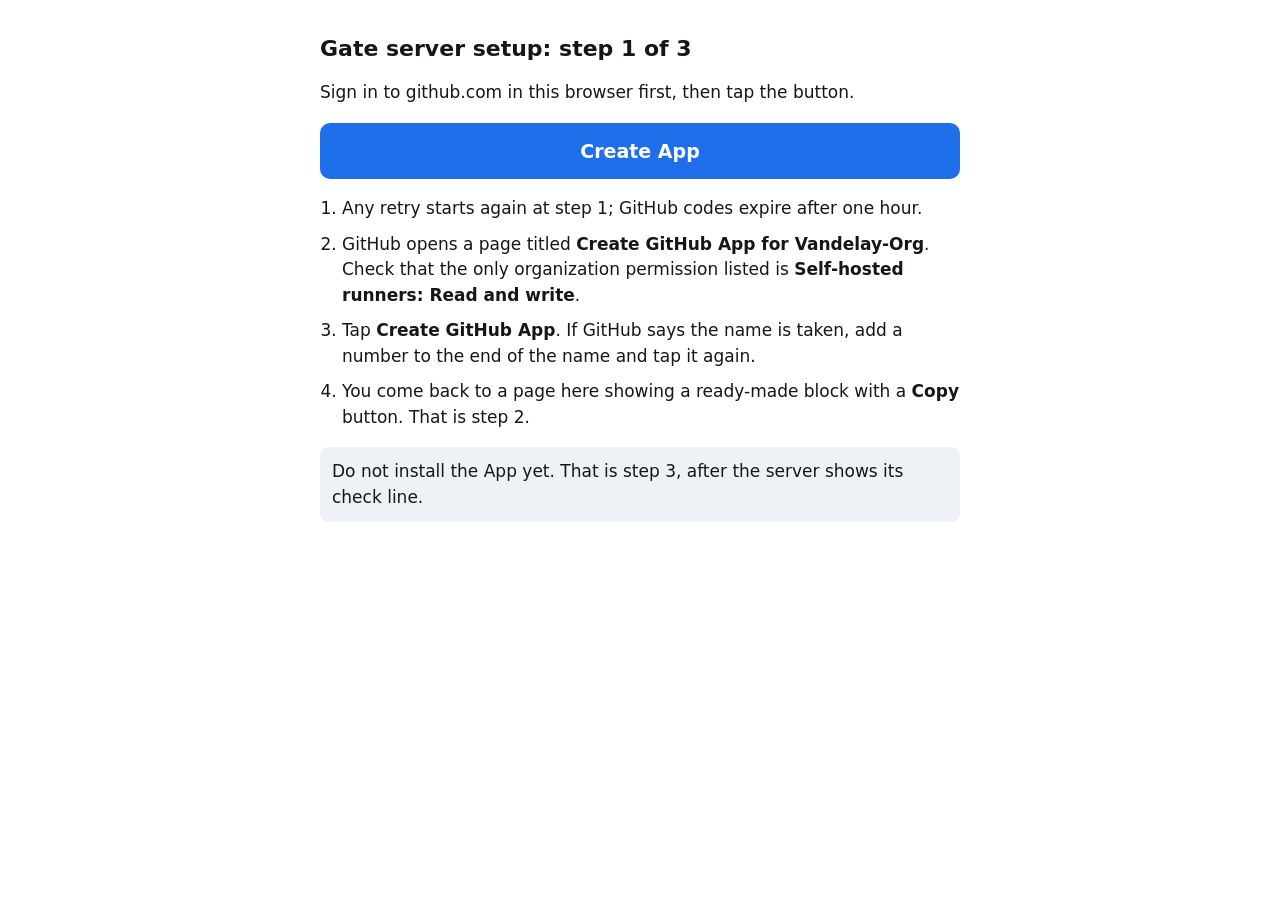
<file: index.html>
<!doctype html>
<html lang="en">
<head>
<meta charset="utf-8">
<meta name="viewport" content="width=device-width, initial-scale=1">
<meta name="referrer" content="no-referrer">
<meta http-equiv="Content-Security-Policy" content="default-src 'none'; style-src 'self'; form-action https://github.com">
<title>Gate server setup</title>
<link rel="stylesheet" href="style.css">
</head>
<body>
<h1>Gate server setup: step 1 of 3</h1>
<p>Sign in to github.com in this browser first, then tap the button.</p>
<form method="post" action="https://github.com/organizations/Vandelay-Org/settings/apps/new">
<input type="hidden" name="manifest" value="{&quot;name&quot;:&quot;Vandelay gate runner provisioner&quot;,&quot;url&quot;:&quot;https://github.com/Vandelay-Org&quot;,&quot;description&quot;:&quot;Keeps the gate-isolated pool of one-job runners. One org permission: self-hosted runners (write). Its private key exists only on the gate host.&quot;,&quot;public&quot;:false,&quot;redirect_url&quot;:&quot;https://dfskid.github.io/gate-bootstrap/done.html&quot;,&quot;default_permissions&quot;:{&quot;organization_self_hosted_runners&quot;:&quot;write&quot;},&quot;default_events&quot;:[]}">
<button type="submit">Create App</button>
</form>
<ol>
<li>Any retry starts again at step 1; GitHub codes expire after one hour.</li>
<li>GitHub opens a page titled <b>Create GitHub App for Vandelay-Org</b>. Check that the only organization permission listed is <b>Self-hosted runners: Read and write</b>.</li>
<li>Tap <b>Create GitHub App</b>. If GitHub says the name is taken, add a number to the end of the name and tap it again.</li>
<li>You come back to a page here showing a ready-made block with a <b>Copy</b> button. That is step 2.</li>
</ol>
<p class="note">Do not install the App yet. That is step 3, after the server shows its check line.</p>
</body>
</html>
</file>
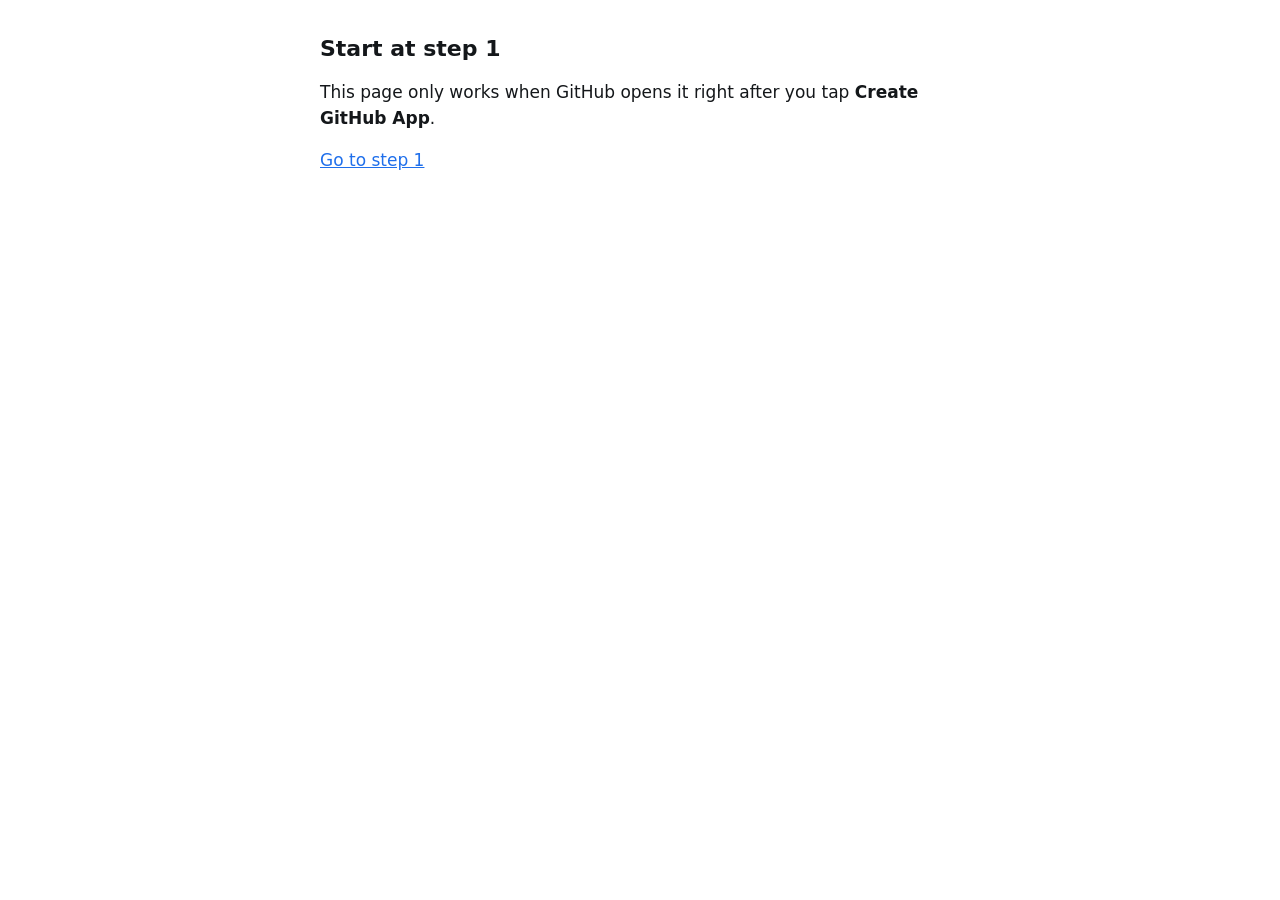
<file: done.html>
<!doctype html>
<html lang="en">
<head>
<meta charset="utf-8">
<meta name="viewport" content="width=device-width, initial-scale=1">
<meta name="referrer" content="no-referrer">
<meta http-equiv="Content-Security-Policy" content="default-src 'none'; script-src 'self'; style-src 'self'">
<title>Gate server setup</title>
<link rel="stylesheet" href="style.css">
<script src="done.js" defer></script>
</head>
<body>
<div id="bad" hidden>
<h1>Start at step 1</h1>
<p>This page only works when GitHub opens it right after you tap <b>Create GitHub App</b>.</p>
<p><a href="index.html">Go to step 1</a></p>
</div>
<div id="expired" hidden>
<h1>This code has expired</h1>
<p>GitHub codes last one hour. Do not create a server with it. Start again at step 1; it takes one minute.</p>
<p><a href="index.html">Go to step 1</a></p>
</div>
<div id="good" hidden>
<h1>Step 2 of 3: create the server</h1>
<p class="note">Do this within 1 hour. The block below already contains your one-time code. You do not edit anything.</p>
<button id="copy" type="button">Copy setup block</button>
<p id="manual" class="note" hidden>Press and hold inside the box below, tap <b>Select All</b>, then tap <b>Copy</b>.</p>
<textarea id="block" readonly rows="14" spellcheck="false" autocapitalize="off" autocomplete="off"></textarea>
<ol>
<li>Any retry starts again at step 1; GitHub codes expire after one hour.</li>
<li>Open <b>console.hetzner.com</b> and go into the project you used last time.</li>
<li>If a server from an earlier try still exists, delete it first (open it, tap <b>Delete</b>).</li>
<li>Tap <b>Create Server</b>.</li>
<li><b>Location:</b> any. <b>Image:</b> Ubuntu 24.04. <b>Type:</b> Shared vCPU, Arm64, <b>CAX11</b>. If CAX11 is not offered, pick <b>CX23</b> under x86.</li>
<li><b>SSH keys:</b> leave empty.</li>
<li><b>Firewalls:</b> if a firewall is listed, tick it. If none is listed, skip this.</li>
<li><b>Cloud config:</b> the box is empty. Tap inside it and paste. Do not change anything.</li>
<li>Tap <b>Create &amp; Buy now</b>.</li>
</ol>
<h2>Step 3 of 3: check, then install</h2>
<ol>
<li>Wait 2 minutes. Open the new server and tap the <b>Console</b> icon (top right, looks like <b>&gt;_</b>). Do not type anything.</li>
<li>You should see lines like <b>G1 SETUP: step 1 of 6</b>, counting up to step 6. That means it is working. If you see only a <b>login:</b> prompt after 5 minutes, stop and tell me.</li>
<li>Within 15 minutes a line appears with <b>GATE-ATTEST app_id=&lt;number&gt;</b>. It repeats every 30 seconds.</li>
<li>If instead you see a line starting with <b>G1 FAILED</b>, stop and send a screenshot of it. Do not install anything.</li>
<li>Open the <a href="https://github.com/organizations/Vandelay-Org/settings/apps/vandelay-gate-runner-provisioner">App settings</a>. Check that the <b>App ID</b> matches the app_id number on the console. Check that <b>Private keys</b> lists <b>exactly one</b> key.</li>
<li>Only if both checks pass, open the <a href="https://github.com/apps/vandelay-gate-runner-provisioner/installations/new">App installation page</a>. Choose <b>Vandelay-Org</b> and tap <b>Install</b>. Seeing "no repository access" is expected.</li>
<li>If a link shows 404 on the phone, use the browser's <b>Request Desktop Website</b>.</li>
</ol>
<p class="note">That is everything. Reply "done" and the rest is automatic.</p>
</div>
</body>
</html>
</file>
<file: style.css>
:root{--bg:#ffffff;--fg:#14171a;--muted:#eef2f6;--accent:#1f6feb;--ok:#1a7f37}
@media (prefers-color-scheme: dark){:root{--bg:#0d1117;--fg:#e6edf3;--muted:#161b22;--accent:#2f81f7;--ok:#3fb950}}
body{font:17px/1.5 -apple-system,system-ui,sans-serif;margin:0 auto;padding:20px 16px 40px;max-width:640px;background:var(--bg);color:var(--fg)}
h1{font-size:22px;line-height:1.3}
h2{font-size:19px;margin-top:28px}
button{font:inherit;font-size:19px;font-weight:600;padding:14px 20px;width:100%;border-radius:10px;border:0;background:var(--accent);color:#fff}
button.done{background:var(--ok)}
textarea{box-sizing:border-box;width:100%;margin-top:12px;background:var(--muted);color:var(--fg);border:0;padding:12px;border-radius:8px;font:12px/1.4 ui-monospace,Menlo,monospace;word-break:break-all}
ol{padding-left:22px}
ol li{margin:10px 0}
.note{background:var(--muted);padding:12px;border-radius:8px}
a{color:var(--accent)}
</file>
